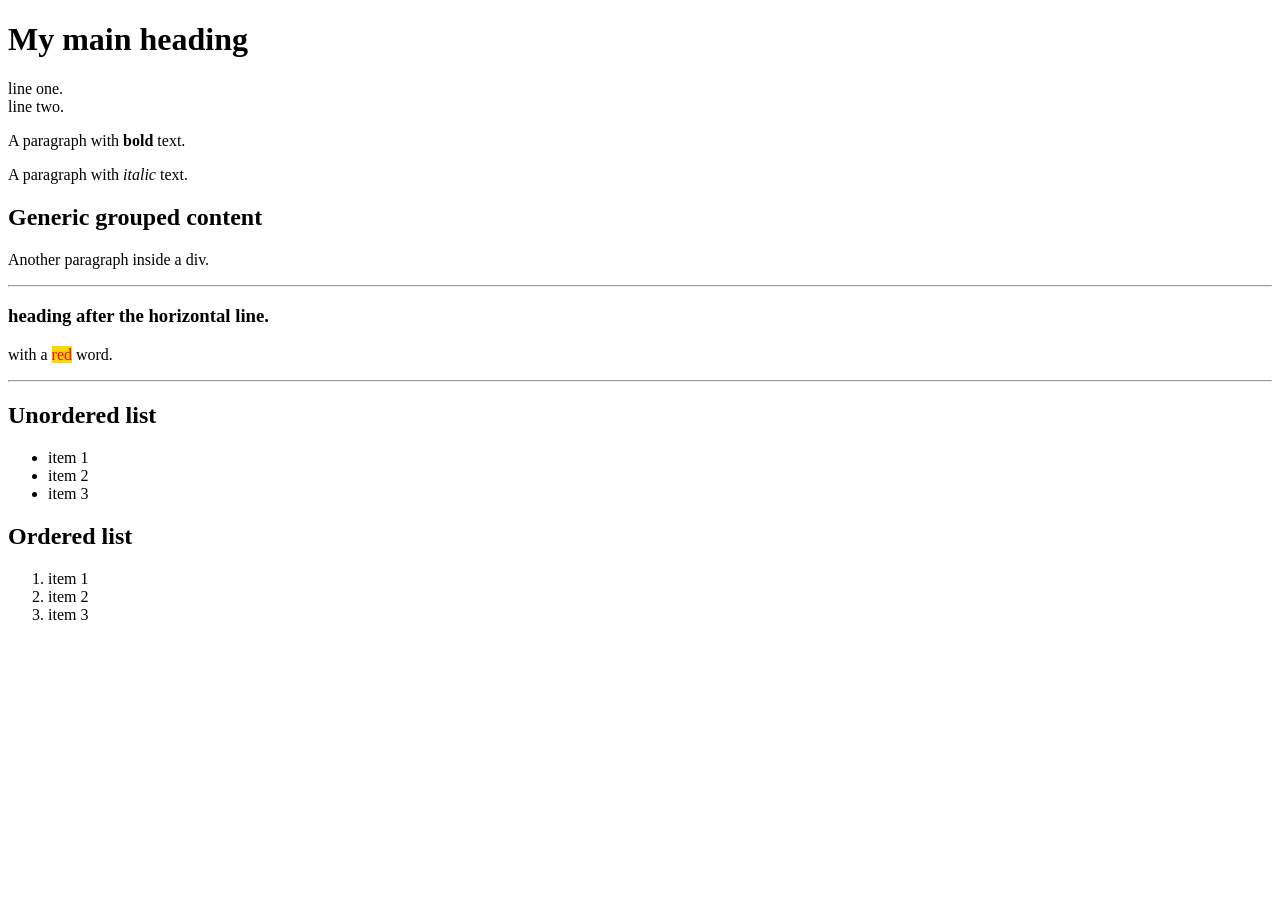
<file: Session2/STARTER/index.html>
<!DOCTYPE html>
<html lang="en">
<head>
    <!--add/adjust meta and title of you choice-->
    <meta charset="UTF-8">
    <meta name="viewport" content="width=device-width, initial-scale=1.0">
    <title>My page</title>
</head>
<body>
    <!--try example for text content elements-->
    <h1>My main heading</h1>
    <p>line one.<br>line two.</p>
    <p>A paragraph with <strong>bold</strong> text.</p>
    <p>A paragraph with <em>italic</em> text.</p>

    <!--Play with div, hr and span elements -->
    <div>
        <h2>Generic grouped content</h2>
        <p>Another paragraph inside a div.</p>
    </div>
    <hr>
    <h3>heading after the horizontal line.</h3>
    <p>
          with a <span style= "color:red; background-color: gold;">red</span> word.
    </p>
    <hr>

    <!--Add list elements-->
    <h2>Unordered list</h2>
    <ul>
        <li>item 1</li>
        <li>item 2</li>
        <li>item 3</li>
    </ul>

    <h2>Ordered list</h2>
    <ol>
        <li>item 1</li>
        <li>item 2</li>
        <li>item 3</li>
    </ol>

</body>
</html>
</file>
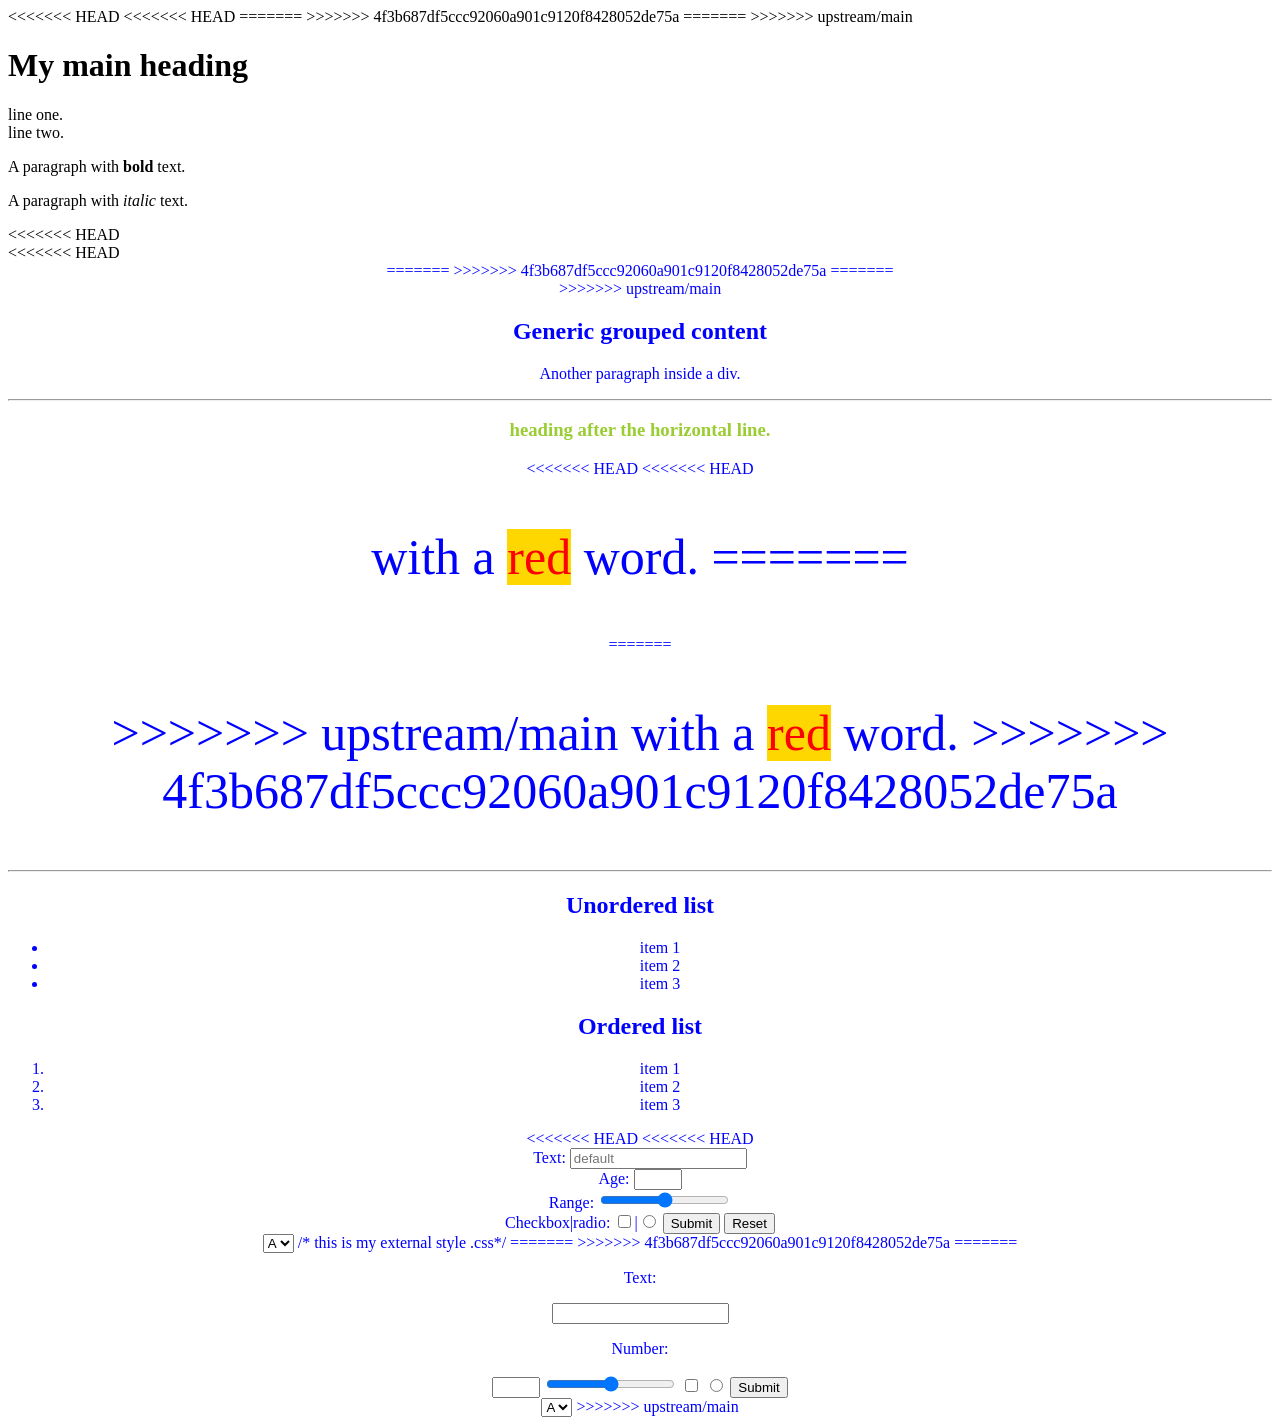
<file: Session3/STARTER/index.html>
<!DOCTYPE html>
<html lang="en">
<head>
    <meta charset="UTF-8">
    <meta name="viewport" content="width=device-width, initial-scale=1.0">
<<<<<<< HEAD
<<<<<<< HEAD
    <style>
        h3{
            color: yellowgreen
        }
    </style>
=======
>>>>>>> 4f3b687df5ccc92060a901c9120f8428052de75a
=======
    <style>
        h3{
            color:yellowgreen;
        }
    </style>
>>>>>>> upstream/main
    <title>My page</title>
</head>
<body>
    <h1>My main heading</h1>
    <p>line one.<br>line two.</p>
    <p>A paragraph with <strong>bold</strong> text.</p>
    <p>A paragraph with <em>italic</em> text.</p>

<<<<<<< HEAD
    <div>
<<<<<<< HEAD
        <div style="color: blue; text-align: center;">
=======
>>>>>>> 4f3b687df5ccc92060a901c9120f8428052de75a
=======
    <div style="color:blue; text-align: center;">
>>>>>>> upstream/main
        <h2>Generic grouped content</h2>
        <p>Another paragraph inside a div.</p>
    </div>
    <hr>
    <h3>heading after the horizontal line.</h3>
<<<<<<< HEAD
<<<<<<< HEAD
    <p style="font-size: 50px">
    with a <span style=
    "color:red; background-color: gold;">red</span> word.
=======
    <p>
=======
    <p style="font-size: 50px;">
>>>>>>> upstream/main
          with a <span style= "color:red; background-color: gold;">red</span> word.
>>>>>>> 4f3b687df5ccc92060a901c9120f8428052de75a
    </p>
    <hr>

    <h2>Unordered list</h2>
    <ul>
        <li>item 1</li>
        <li>item 2</li>
        <li>item 3</li>
    </ul>

    <h2>Ordered list</h2>
    <ol>
        <li>item 1</li>
        <li>item 2</li>
        <li>item 3</li>
    </ol>
<<<<<<< HEAD
<<<<<<< HEAD
    <form>
        <label>Text:</label>
        <input type="text" placeholder="default" reuqired>
        <br><label>Age:</label>
        <input type="number" min="18" max="35">
        <br><label>Range:</label>
        <input type="range" min="1" max="5">
        <br><label>Checkbox|radio:</label>
        <input type="checkbox" >|<input type="radio">
        <input type="submit" value="Submit">
        <input type="reset" value="Reset">
    </form>
    <select>
        <option> A </option>
        <option> B </option>
    </select>
    <!-- link to .html-->
<head>
    <link rel="stylesheet" href="myFirstCSS.css">
</head>
/* this is my external style .css*/
=======
>>>>>>> 4f3b687df5ccc92060a901c9120f8428052de75a
=======

    <form>
        <p>Text:</p> <input type="text">
        <p>Number:</p> <input type="number" min="18" max="35">
        <input type="range" min="1" max="5">
        <input type ="checkbox">
        <input type="radio">
        <input type="submit">
    </form>

    <select>
        <option>A</option>
        <option>B</option>
    </select>
>>>>>>> upstream/main
</body>
</html>
</file>
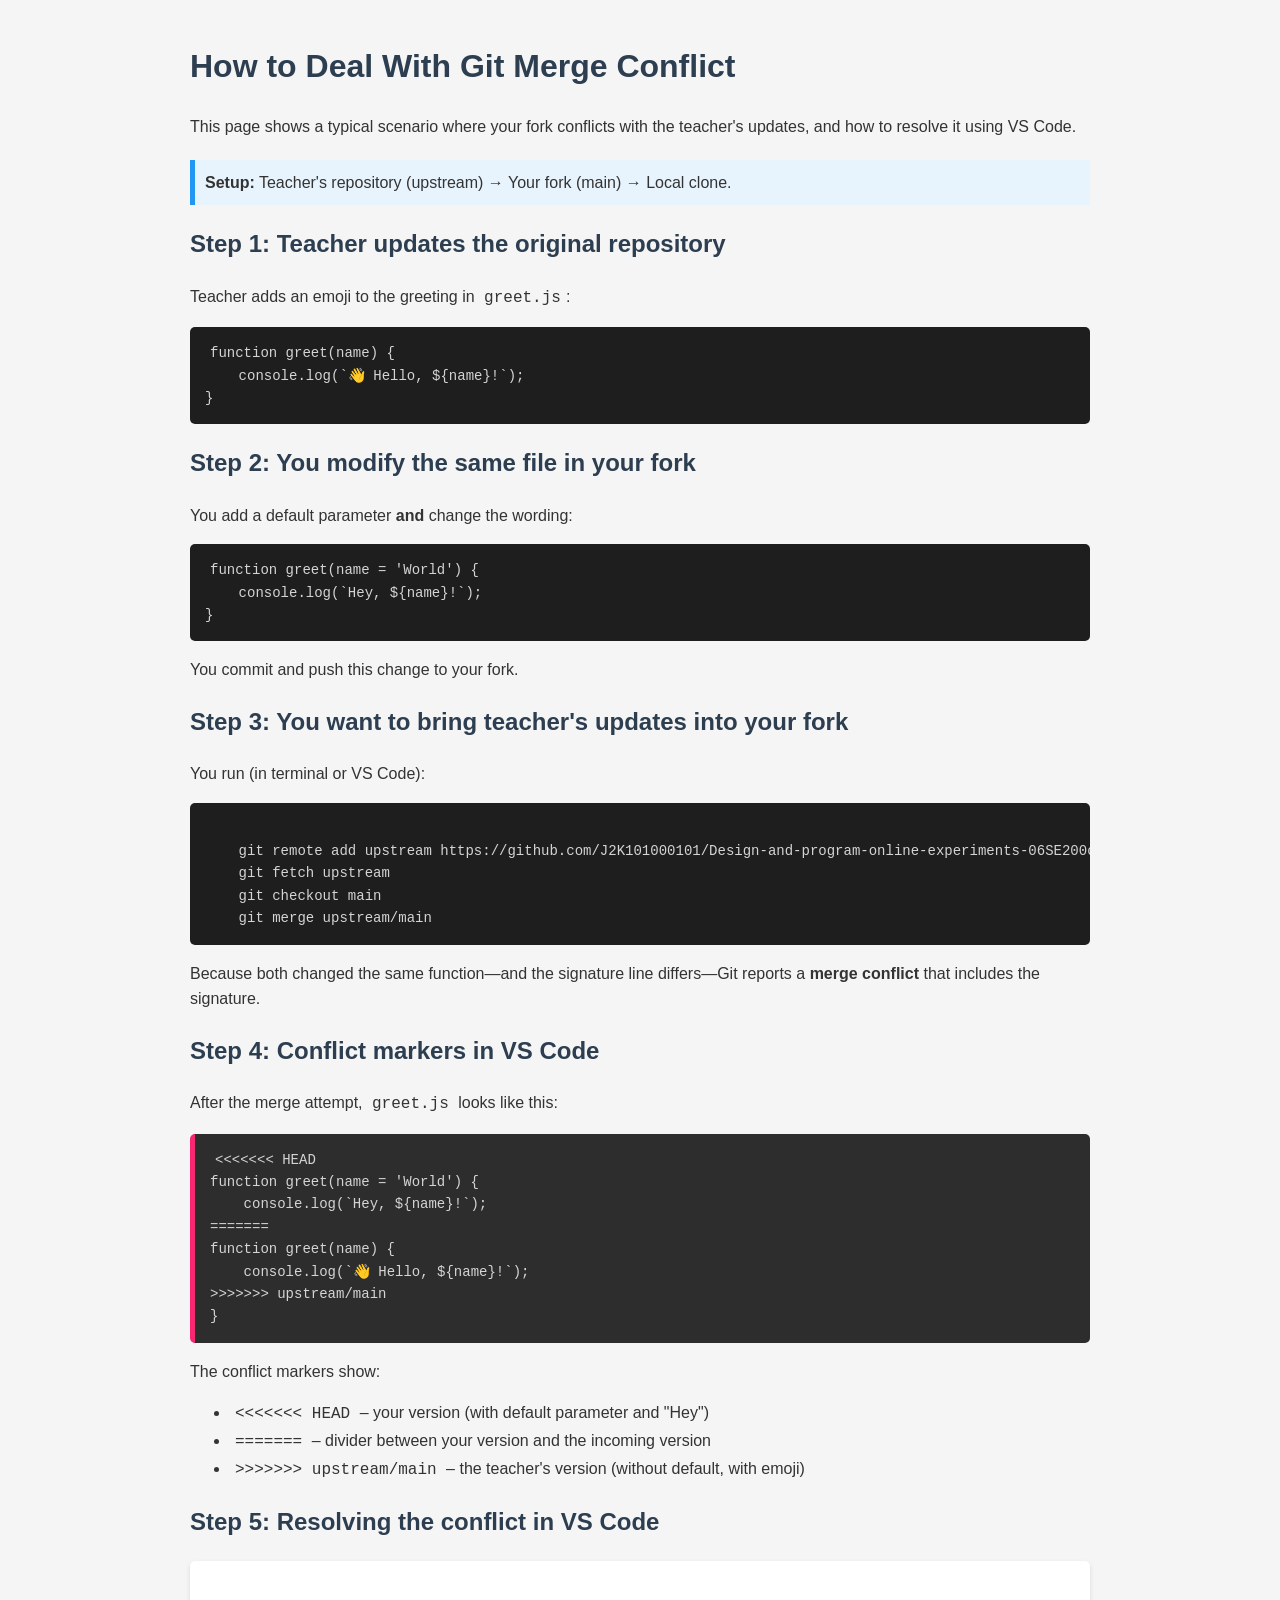
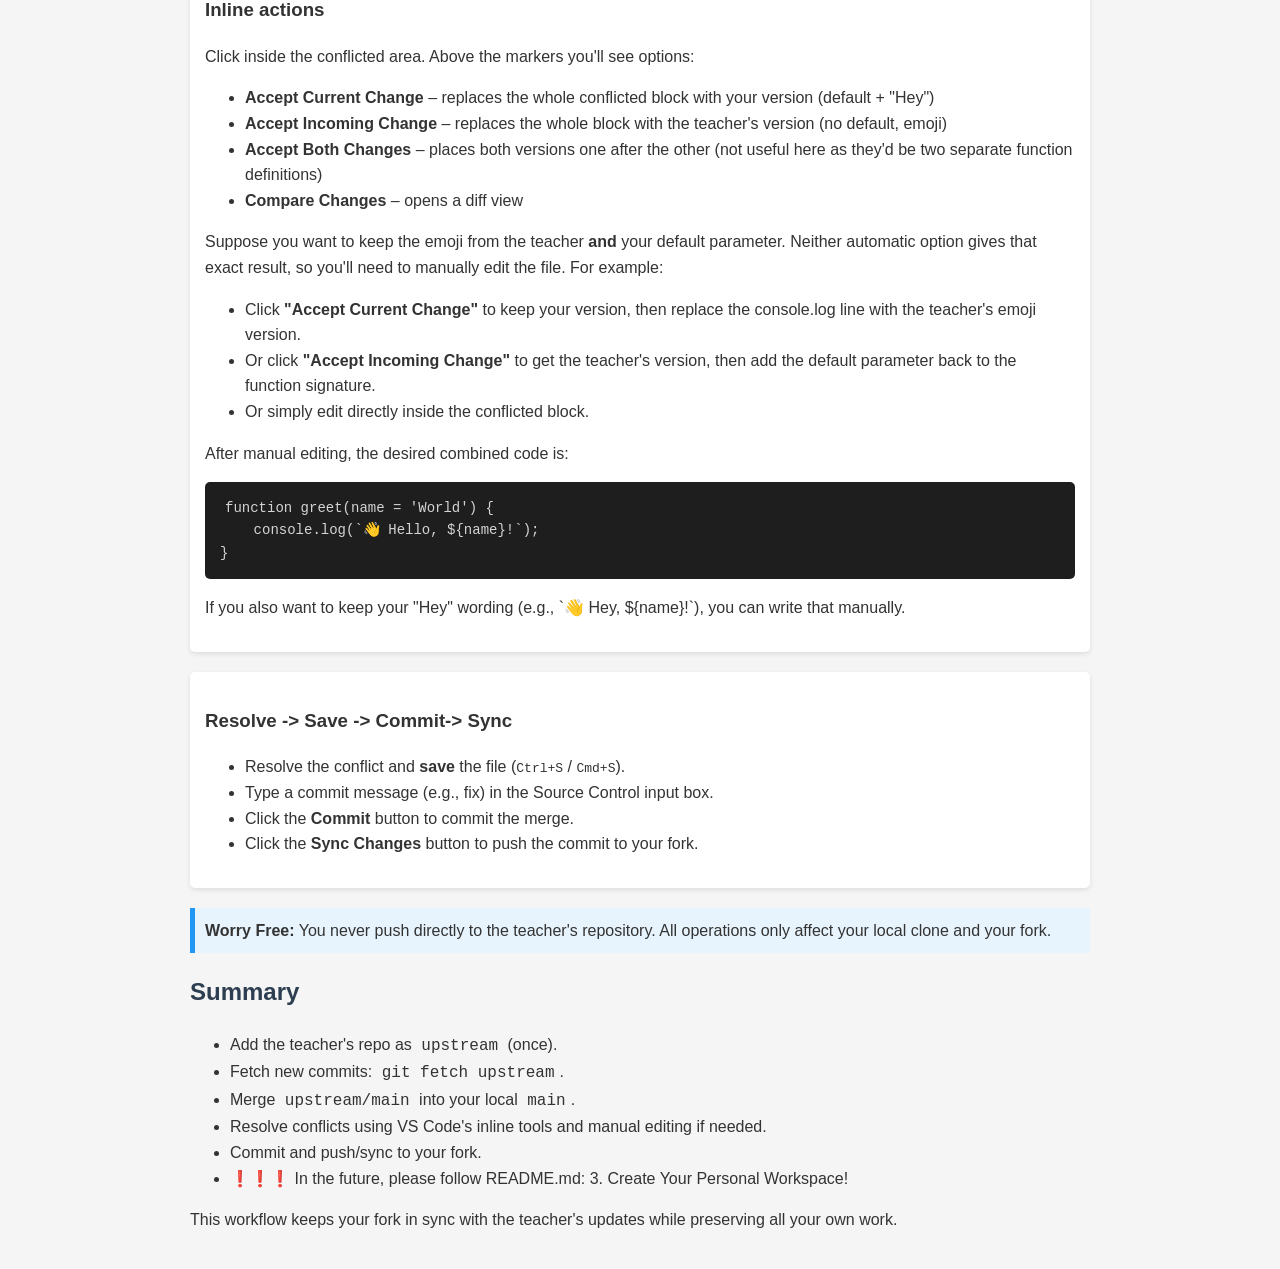
<file: git_merge_conflict.html>
<!DOCTYPE html>
<html lang="en">
<head>
    <meta charset="UTF-8">
    <meta name="viewport" content="width=device-width, initial-scale=1.0">
    <title>Git Merge Conflict</title>
    <style>
        body {
            font-family: 'Segoe UI', Tahoma, Geneva, Verdana, sans-serif;
            line-height: 1.6;
            max-width: 900px;
            margin: 0 auto;
            padding: 20px;
            background: #f5f5f5;
            color: #333;
        }
        h1, h2 {
            color: #2c3e50;
        }
        pre {
            background: #1e1e1e;
            color: #d4d4d4;
            padding: 15px;
            border-radius: 5px;
            overflow-x: auto;
            font-family: 'Courier New', Courier, monospace;
            font-size: 14px;
        }
        code {
            padding: 2px 5px;
            border-radius: 3px;
            font-family: 'Courier New', Courier, monospace;
        }
        .conflict {
            background: #2d2d2d;
            border-left: 5px solid #f92672;
        }
        .note {
            background: #e8f4fd;
            border-left: 5px solid #2196f3;
            padding: 10px;
            margin: 20px 0;
        }
        .step {
            background: #fff;
            padding: 15px;
            margin: 20px 0;
            border-radius: 5px;
            box-shadow: 0 2px 5px rgba(0,0,0,0.1);
        }
    </style>
</head>
<body>
    <h1>How to Deal With Git Merge Conflict</h1>
    <p>This page shows a typical scenario where your fork conflicts with the teacher's updates, and how to resolve it using VS Code.</p>

    <div class="note">
        <strong>Setup:</strong> Teacher's repository (upstream) → Your fork (main) → Local clone.
    </div>

    <h2>Step 1: Teacher updates the original repository</h2>
    <p>Teacher adds an emoji to the greeting in <code>greet.js</code>:</p>
    <pre><code>function greet(name) {
    console.log(`👋 Hello, ${name}!`);
}</code></pre>

    <h2>Step 2: You modify the same file in your fork</h2>
    <p>You add a default parameter <strong>and</strong> change the wording:</p>
    <pre><code>function greet(name = 'World') {
    console.log(`Hey, ${name}!`);
}</code></pre>
    <p>You commit and push this change to your fork.</p>

    <h2>Step 3: You want to bring teacher's updates into your fork</h2>
    <p>You run (in terminal or VS Code):</p>
    <pre><code>
    git remote add upstream https://github.com/J2K101000101/Design-and-program-online-experiments-06SE200o800i-.git
    git fetch upstream
    git checkout main
    git merge upstream/main</code></pre>
    <p>Because both changed the same function—and the signature line differs—Git reports a <strong>merge conflict</strong> that includes the signature.</p>

    <h2>Step 4: Conflict markers in VS Code</h2>
    <p>After the merge attempt, <code>greet.js</code> looks like this:</p>
    <pre class="conflict"><code>&lt;&lt;&lt;&lt;&lt;&lt;&lt; HEAD
function greet(name = 'World') {
    console.log(`Hey, ${name}!`);
=======
function greet(name) {
    console.log(`👋 Hello, ${name}!`);
&gt;&gt;&gt;&gt;&gt;&gt;&gt; upstream/main
}</code></pre>
    <p>The conflict markers show:</p>
    <ul>
        <li><code>&lt;&lt;&lt;&lt;&lt;&lt;&lt; HEAD</code> – your version (with default parameter and "Hey")</li>
        <li><code>=======</code> – divider between your version and the incoming version</li>
        <li><code>&gt;&gt;&gt;&gt;&gt;&gt;&gt; upstream/main</code> – the teacher's version (without default, with emoji)</li>
    </ul>

    <h2>Step 5: Resolving the conflict in VS Code</h2>
    <div class="step">
        <h3>Inline actions</h3>
        <p>Click inside the conflicted area. Above the markers you'll see options:</p>
        <ul>
            <li><strong>Accept Current Change</strong> – replaces the whole conflicted block with your version (default + "Hey")</li>
            <li><strong>Accept Incoming Change</strong> – replaces the whole block with the teacher's version (no default, emoji)</li>
            <li><strong>Accept Both Changes</strong> – places both versions one after the other (not useful here as they'd be two separate function definitions)</li>
            <li><strong>Compare Changes</strong> – opens a diff view</li>
        </ul>

        <p>Suppose you want to keep the emoji from the teacher <strong>and</strong> your default parameter. Neither automatic option gives that exact result, so you'll need to manually edit the file. For example:</p>
        <ul>
            <li>Click <strong>"Accept Current Change"</strong> to keep your version, then replace the console.log line with the teacher's emoji version.</li>
            <li>Or click <strong>"Accept Incoming Change"</strong> to get the teacher's version, then add the default parameter back to the function signature.</li>
            <li>Or simply edit directly inside the conflicted block.</li>
        </ul>

        <p>After manual editing, the desired combined code is:</p>
        <pre><code>function greet(name = 'World') {
    console.log(`👋 Hello, ${name}!`);
}</code></pre>
        <p>If you also want to keep your "Hey" wording (e.g., `👋 Hey, ${name}!`), you can write that manually.</p>
    </div>

    <div class="step">
        <h3>Resolve -> Save -> Commit-> Sync </h3>
        <ul>
            <li>Resolve the conflict and <strong>save</strong> the file (<kbd>Ctrl+S</kbd> / <kbd>Cmd+S</kbd>).</li>
            <li>Type a commit message (e.g., fix) in the Source Control input box.</li>
            <li>Click the <strong>Commit</strong> button to commit the merge.</li>
            <li>Click the <strong>Sync Changes</strong> button to push the commit to your fork.</li>
        </ul>
    </div>

    <div class="note">
        <strong>Worry Free:</strong> You never push directly to the teacher's repository. All operations only affect your local clone and your fork.
    </div>

    <h2>Summary</h2>
    <ul>
        <li>Add the teacher's repo as <code>upstream</code> (once).</li>
        <li>Fetch new commits: <code>git fetch upstream</code>.</li>
        <li>Merge <code>upstream/main</code> into your local <code>main</code>.</li>
        <li>Resolve conflicts using VS Code's inline tools and manual editing if needed.</li>
        <li>Commit and push/sync to your fork.</li>
        <li>❗❗❗ In the future, please follow README.md: 3. Create Your Personal Workspace!</li>
    </ul>

    <p>This workflow keeps your fork in sync with the teacher's updates while preserving all your own work.</p>
</body>
</html>
</file>
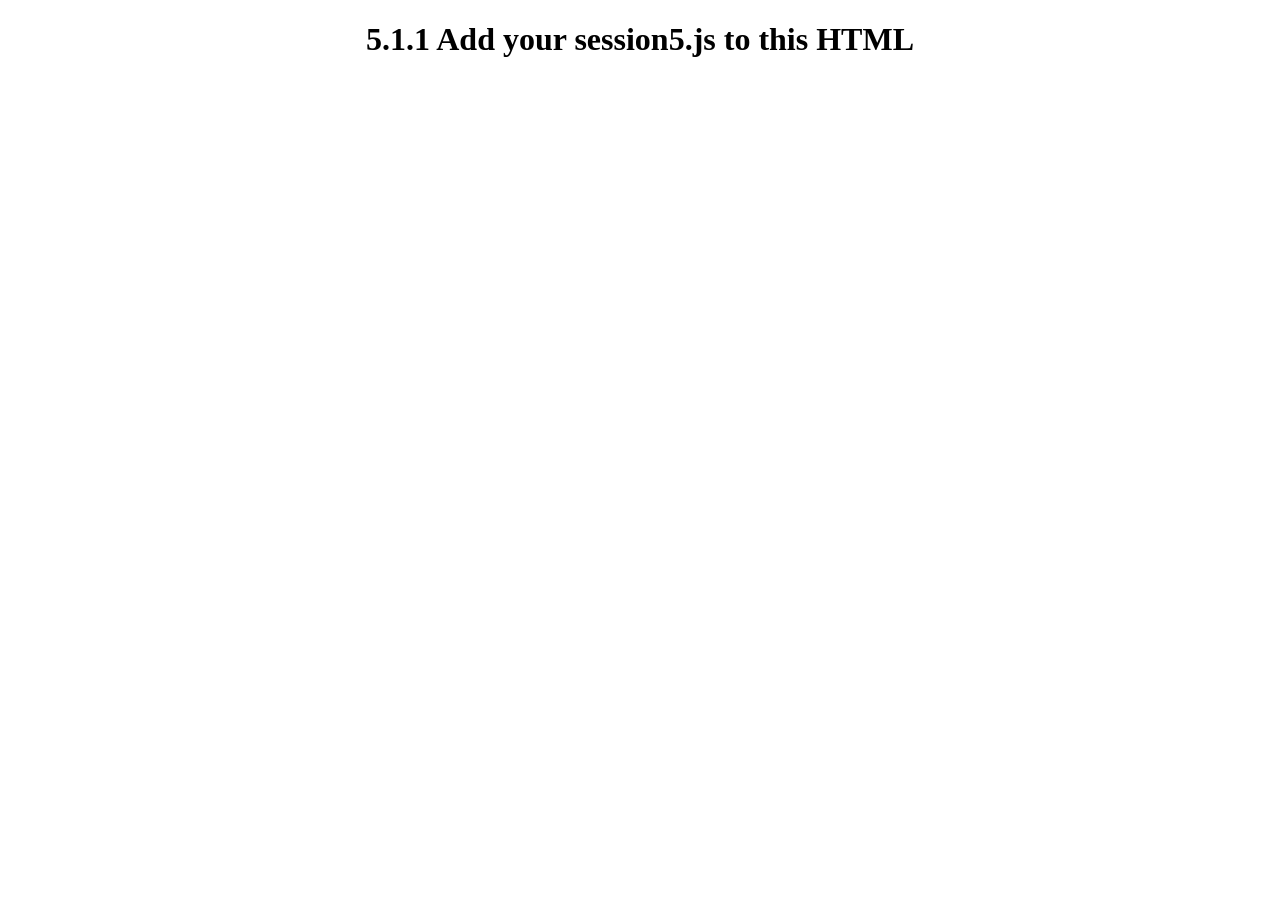
<file: session_5_lina/session5.html>
<!DOCTYPE html>
<html lang="en">
<head>
    <meta charset="UTF-8">
    <meta name="viewport" content="width=device-width, initial-scale=1.0">
    <link rel="stylesheet" href="session5.css">
      <title>Session 5</title>
</head>
<body>
    <h1>5.1.1 Add your session5.js to this HTML</h1>
    <script src="loops_exercise.js"></script>
    
</body>
</html>
</file>
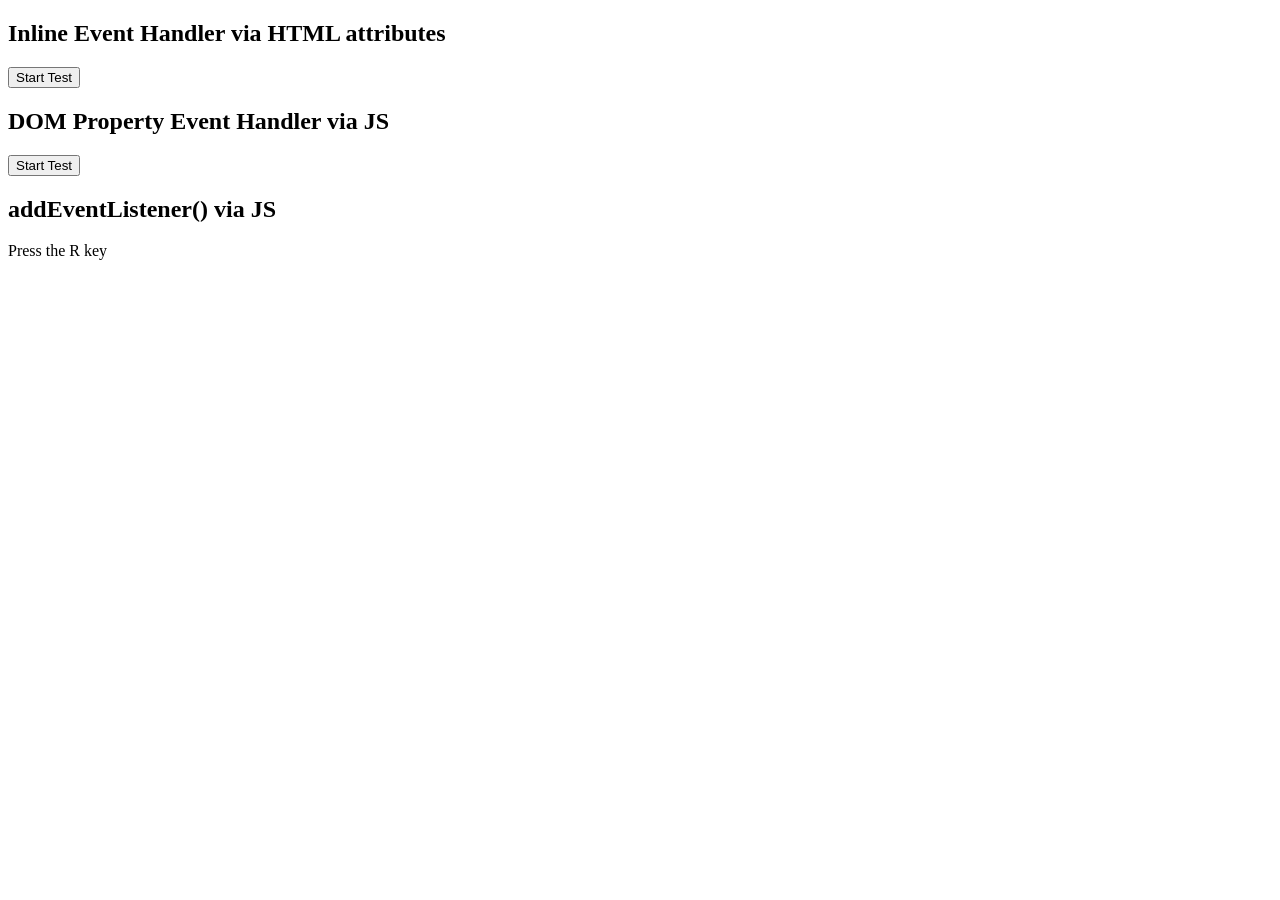
<file: Session10/STARTER/session10.html>
<!DOCTYPE html>
<html>
<head>
    <title>Session 10</title>
</head>
<body>

    <h2>Inline Event Handler via HTML attributes</h2>
    <button onclick="startReactionTestInline()">Start Test</button>

    <h2>DOM Property Event Handler via JS</h2>
    <button id="domBtn">Start Test</button>

    <h2>addEventListener() via JS</h2>
    <p>Press the R key</p>

    <script>
        function startReactionTestInline() {
            alert("inline alert 1!")
            
        }

        document.getElementById("domBtn").onclick=function myFh(){
            alert("alert 2!")
        }

        document.addEventListener("keydown",
        function myevent(event){
            console.log(`my event type: ${event.type}`)
            console.log(`my event target: ${event.target}`)
            console.log(`my event key: ${event.key}`)
            console.log(`my event code: ${event.code}`)
            if(event.key === "r"){
                alert("alert 3");
            }else if(event.key==="e"){
                alert("it is not a R key")
            }

        }
        )

        document.addEventListener("click",
        (event)=>{
            console.log(`my event type: ${event.type}`);
            console.log(`my event target: ${event.target}`)
            console.log(`where: ${event.clientX} & ${event.clientY}`)

        })


    </script>

</body>
</html>
</file>
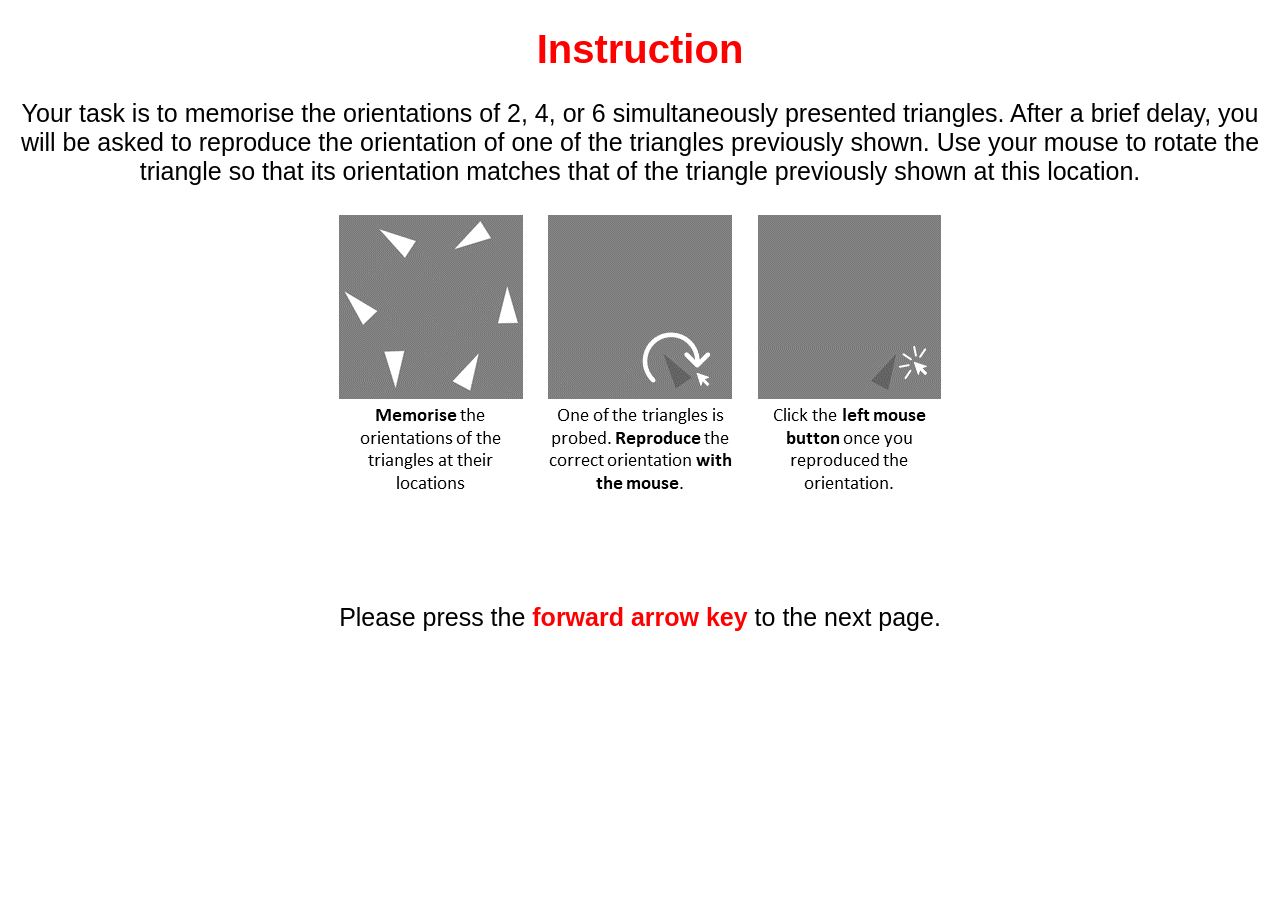
<file: Session3/STARTER/example_task_instruction.html>
<!DOCTYPE html>
<html lang="en">
<head>
  <meta charset="UTF-8">
  <meta name="viewport" content="width=device-width, initial-scale=1.0">
  <meta name="author" content="Shuangke Jiang">
  <title>Orientation Reproduction Task</title>
  <style>
    *{
      background-color: white;
      color: black;
      text-align: center;
      font-family: Arial, Helvetica, sans-serif;
      font-size:25px;
    }
    h1{
      color: red;
      font-size: 40px;
      font-weight: bold;
    }
</style>
</head>
<body>
  <dv>
  <h1>Instruction</h1>
  <p>  Your task is to memorise the orientations of 2, 4, or 6 simultaneously presented triangles.
    After a brief delay, you will be asked to reproduce the orientation of one of the triangles previously shown. 
    Use your mouse to rotate the triangle so that its orientation matches that of the triangle previously shown at this location.<br><br>
      <img src="img/orient_1.png">
  </p>	
  <br><br>
  <p>
    Please press the <strong><span style = "color:red">forward arrow key</span></strong> to the next page.
  </p>
  <br><br>
  </dv>
</body>
</html>
</file>
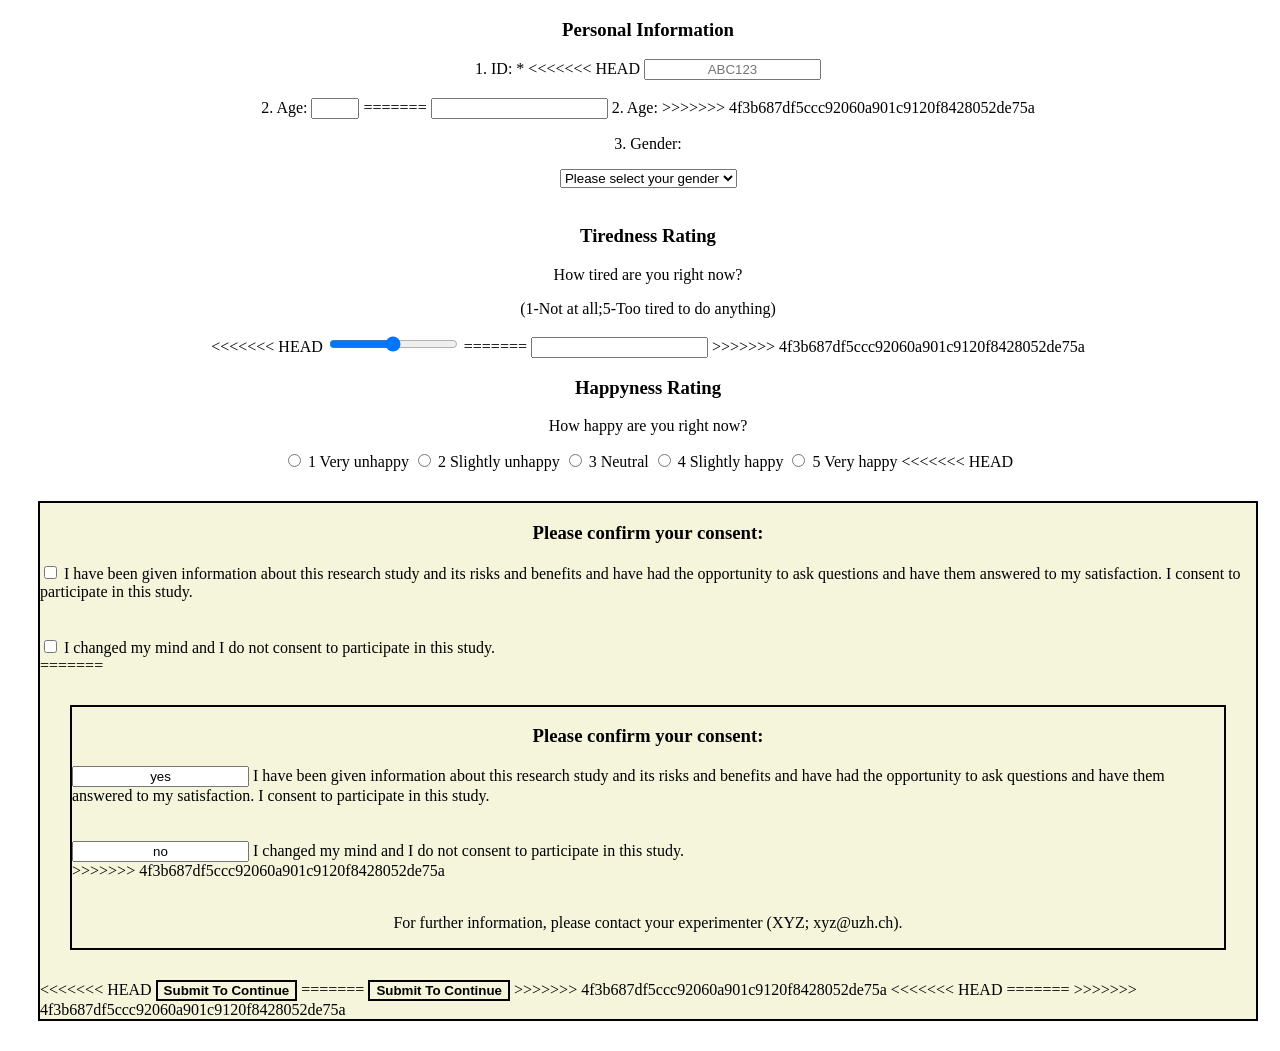
<file: Session3/STARTER/form.html>
<!--Exercise 3.1: form and input-->

<!DOCTYPE html>
<html lang="en">
<head>
    <meta charset="UTF-8">
    <meta name="viewport" content="width=device-width, initial-scale=1.0">
    <link rel="stylesheet" href="selector.css">
    <title>Participant Information and Consent</title>

</head>
<body>

    <form id="experimentForm" target="_self">
        <h3>Personal Information</h3>
  

      <!--3.2.1 Create inputs to ask participants for some personal information, like ID (as text input; placehoder text as ABC123), age (as number input, add min = 18 and max = 35 input)-->
      <label>1. ID: *</label>
<<<<<<< HEAD
      <input type="text" placeholder="ABC123" required>
      <br>
      <br>
      <label>2. Age: </label>
      <input type="number" min="18" max="35" required>
=======
      <input >
      
      <label>2. Age: </label>
>>>>>>> 4f3b687df5ccc92060a901c9120f8428052de75a


      <!--3.2.2 Add drop-down more options (Non-Binary) for gender information-->
      <p>3. Gender:</p>
      <select name="gender" >
        <option value="" disabled selected>Please select your gender</option>
        <option>Woman</option>
        <option>Man</option>
<<<<<<< HEAD
        <option>Non-Binary</option>
=======
>>>>>>> 4f3b687df5ccc92060a901c9120f8428052de75a
      </select>
      <br><br> 

      <!--3.2.3 Add an input as a type of input to "range" for this alertness question, don't forget about the min and max values for the range-->
       <h3>Tiredness Rating</h3>
       <p>How tired are you right now? </p>
       <p>(1-Not at all;5-Too tired to do anything)</p>
<<<<<<< HEAD
       <input type="range" min="1" max="5">
=======
       <input >
>>>>>>> 4f3b687df5ccc92060a901c9120f8428052de75a

      <h3>Happyness Rating</h3>
      <p id="happiness-q">How happy are you right now?</p>

          <label class="likert-option">
              <input type="radio" name="happiness" id="h-1" value="1" >
              <span class="num">1</span>
              <span class="desc">Very unhappy</span>
          </label>

          <label class="likert-option">
              <input type="radio" name="happiness" id="h-2" value="2">
              <span class="num">2</span>
              <span class="desc">Slightly unhappy</span>
          </label>

          <label class="likert-option">
              <input type="radio" name="happiness" id="h-3" value="3">
              <span class="num">3</span>
              <span class="desc">Neutral</span>
          </label>

          <label class="likert-option">
              <input type="radio" name="happiness" id="h-4" value="4">
              <span class="num">4</span>
              <span class="desc">Slightly happy</span>
          </label>

          <label class="likert-option">
              <input type="radio" name="happiness" id="h-5" value="5">
              <span class="num">5</span>
              <span class="desc">Very happy</span>
          </label>

<<<<<<< HEAD
      <div class="finals">
      <!--3.2.4 change the type of input to "checkbox" for the "consent_yes" and "consent_no"-->
        <h3>Please confirm your consent: </h3>
        <input type="checkbox" name="consent_yes" value="yes"> I have been given information about this research study and its risks and benefits and have had the opportunity to ask questions and have them answered to my satisfaction. I consent to participate in this study. <br> 
        <br><br>
        <input type="checkbox" name="consent_no" value="no"> I changed my mind and I do not consent to participate in this study. <br> 
=======
      <div class="final">
      <!--3.2.4 change the type of input to "checkbox" for the "consent_yes" and "consent_no"-->
        <h3>Please confirm your consent: </h3>
        <input type="" name="consent_yes" value="yes"> I have been given information about this research study and its risks and benefits and have had the opportunity to ask questions and have them answered to my satisfaction. I consent to participate in this study. <br> 
        <br><br>
        <input type="" name="consent_no" value="no"> I changed my mind and I do not consent to participate in this study. <br> 
>>>>>>> 4f3b687df5ccc92060a901c9120f8428052de75a
        <br><br>

        <p> For further information, please contact your experimenter (XYZ; xyz@uzh.ch).</p>
      </div>
        
      <!-- 3.2.5 change the color of 'Submit To Continue' to blue externally using id; and change the background-color of all class="final" to beige-->
<<<<<<< HEAD
    
      <input id="submit_button" type="button" value="Submit To Continue" class="final">
    
=======
      <input id="submit_button" type="button" value="Submit To Continue" class="final">
  
>>>>>>> 4f3b687df5ccc92060a901c9120f8428052de75a

        <!-- # plus 1: make personal information inputs (ID, age, gender) mandatory/required. -->   
        <!-- # plus 2: use inline css to make/add asterisk in red to indicate that it is required.-->
        <!-- # plus 3: explore name attribute by deleting the name in id="h-5" and try to select 5 Very happy and any other options-->   
        <!-- # plus 4: try to use button tags instead of input to create a exit button; learn from documentary https://developer.mozilla.org/en-US/docs/Web/HTML/Reference/Elements/button-->  
      <!-- # plus 5: when submit, redirect to a different page example_task_instruction.html learn from https://www.w3schools.com/tags/att_form_action.asp or https://www.w3schools.com/tags/att_formaction.asp -->

      </form>
<<<<<<< HEAD
=======

>>>>>>> 4f3b687df5ccc92060a901c9120f8428052de75a
      
</body>
</html>
</file>
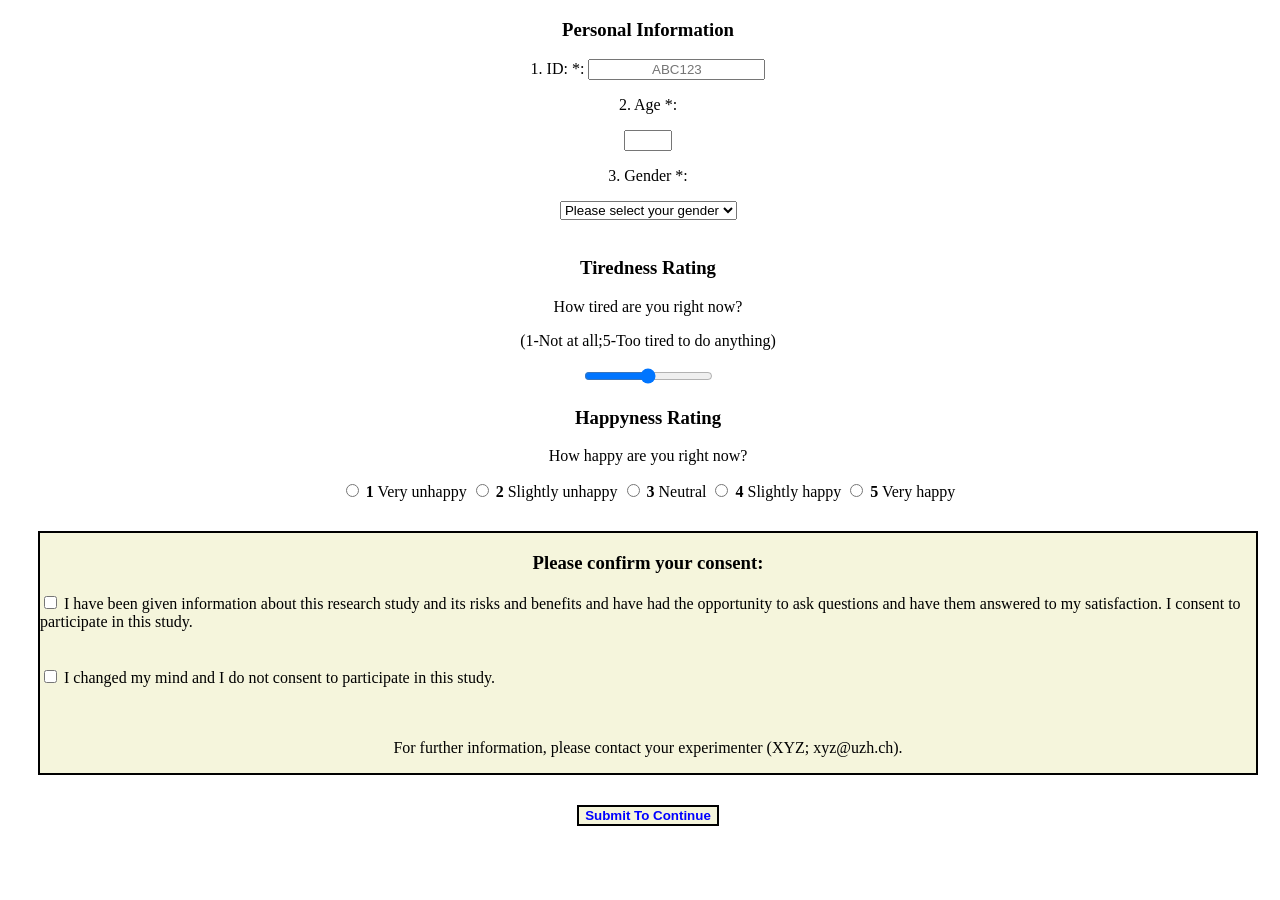
<file: Session3/STARTER/form_solution.html>
<!--Exercise 3.1: form and input-->

<!DOCTYPE html>
<html lang="en">
<head>
    <meta charset="UTF-8">
    <meta name="viewport" content="width=device-width, initial-scale=1.0">
    <link rel="stylesheet" href="selector_solution.css">
    <title>Participant Information and Consent</title>

</head>
<body>

    <form id="experimentForm" target="_self" > 
        <h3>Personal Information</h3>
  

      <!--3.2.1 Create inputs to ask participants for some personal information, like ID (as text input; placehoder text as ABC123), age (as number input, add min = 18 and max = 35 input)-->
      <label>1. ID: *:</label>
      <input type="text" placeholder="ABC123">
      
      <p>2. Age *: </p>
      <input type="number" min="18" max="35">


      <!--3.2.2 Add drop-down more options (Non-Binary) for gender information-->
        <p>3. Gender *:</p>
        <select name="gender">
          <option value="" disabled selected>Please select your gender</option>
          <option>Woman</option>
          <option>Man</option>
          <option>Non-Binary</option>
        </select>
        <br><br> 

      <!--3.2.3 Add an input as a type of input to "range" for this alertness question, don't forget about the min and max values for the range-->
       <h3>Tiredness Rating</h3>
       <p>How tired are you right now? </p>
       <p>(1-Not at all;5-Too tired to do anything)</p>
       <input type="range" min="1" max="5">

      <h3>Happyness Rating</h3>
      <p id="happiness-q">How happy are you right now?</p>

          <label class="likert-option">
              <input type="radio" name="happiness" id="h-1" value="1">
              <span class="num">1</span>
              <span class="desc">Very unhappy</span>
          </label>

          <label class="likert-option">
              <input type="radio" name="happiness" id="h-2" value="2">
              <span class="num">2</span>
              <span class="desc">Slightly unhappy</span>
          </label>

          <label class="likert-option">
              <input type="radio" name="happiness" id="h-3" value="3">
              <span class="num">3</span>
              <span class="desc">Neutral</span>
          </label>

          <label class="likert-option">
              <input type="radio" name="happiness" id="h-4" value="4">
              <span class="num">4</span>
              <span class="desc">Slightly happy</span>
          </label>

          <label class="likert-option">
              <input type="radio" name="happiness" id="h-5" value="5">
              <span class="num">5</span>
              <span class="desc">Very happy</span>
          </label>

      <div class="final">
      <!--3.2.4 change the type of input to "checkbox" for the "consent_yes" and "consent_no"-->
        <h3>Please confirm your consent: </h3>
        <input type="checkbox" name="consent_yes" value="yes"> I have been given information about this research study and its risks and benefits and have had the opportunity to ask questions and have them answered to my satisfaction. I consent to participate in this study. <br> 
        <br><br>
        <input type="checkbox" name="consent_no" value="no"> I changed my mind and I do not consent to participate in this study. <br> 
        <br><br>

        <p> For further information, please contact your experimenter (XYZ; xyz@uzh.ch).</p>
      </div>
        
      <!-- 3.2.5 change the color of 'Submit To Continue' to blue externally using id; and change the background-color of all class="final" to beige-->
      <input id="submit_button" type="submit" value="Submit To Continue" class="final">

  

      <!-- # plus 1: make personal information inputs (ID, age, gender) mandatory/required. -->   
       <!-- # plus 2: use inline css to make/add asterisk in red to indicate that it is required.-->
      <!-- # plus 3: explore name attribute by deleting the name in id="h-5" and try to select 5 Very happy and any other options-->   
      <!-- # plus 4: try to use button tags instead of input to create a exit button; learn from documentary https://developer.mozilla.org/en-US/docs/Web/HTML/Reference/Elements/button-->  
      <!-- # plus 5: when submit, redirect to a different page example_task_instruction.html learn from https://www.w3schools.com/tags/att_form_action.asp or https://www.w3schools.com/tags/att_formaction.asp -->

      </form>

      
</body>
</html>
</file>
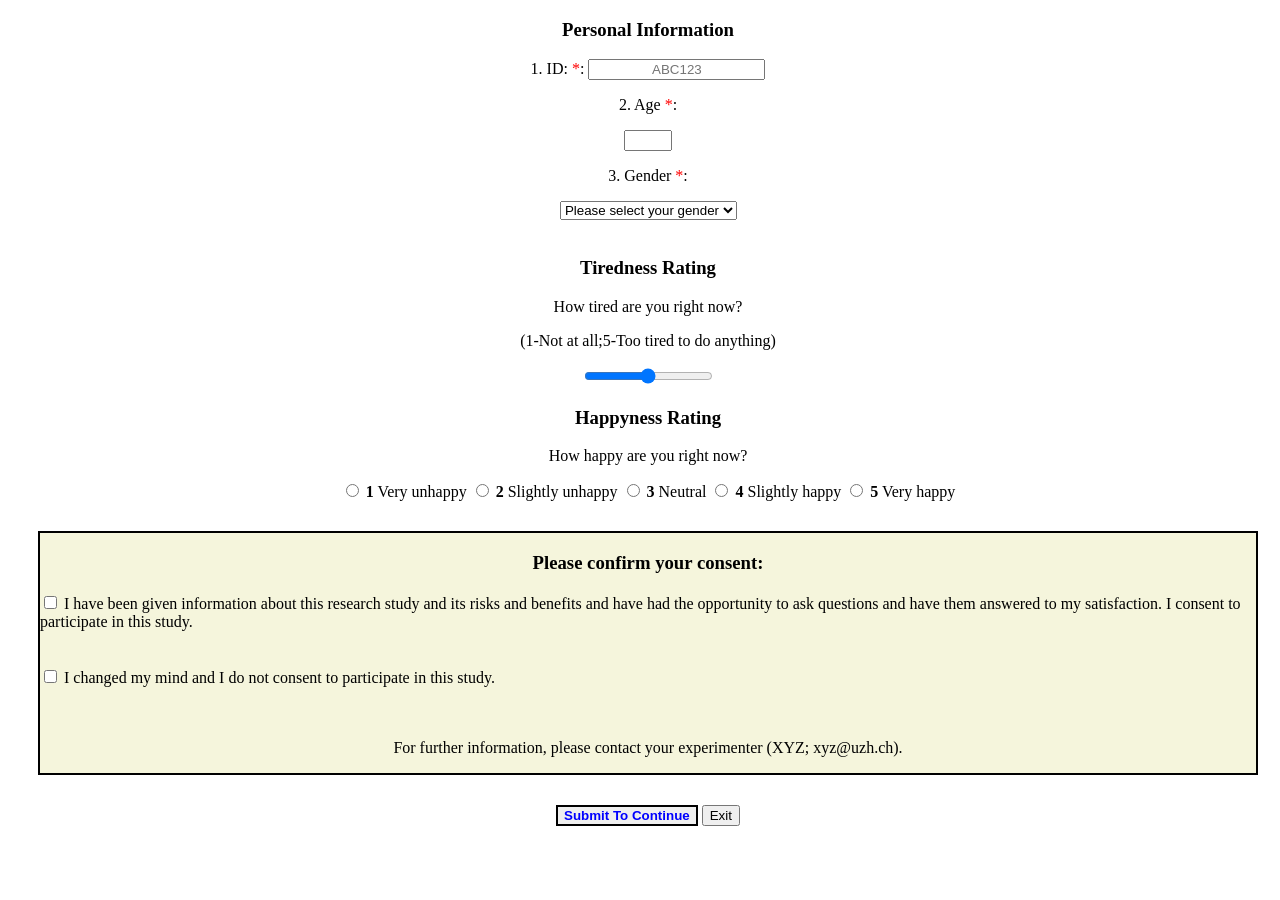
<file: Session3/STARTER/form_solution_plus.html>
<!--Exercise 3.1: form and input-->

<!DOCTYPE html>
<html lang="en">
<head>
    <meta charset="UTF-8">
    <meta name="viewport" content="width=device-width, initial-scale=1.0">
    <link rel="stylesheet" href="selector_solution_plus.css">
    <title>Participant Information and Consent</title>

</head>
<body>

       <!-- using form attribute action -->
    <form id="experimentForm" target="_self" action="example_task_instruction.html"> 
        <h3>Personal Information</h3>
  

      <!--3.2.1 Create inputs to ask participants for some personal information, like ID (as text input; placehoder text as ABC123), age (as number input, add min = 18 and max = 35 input)-->
      <label>1. ID: <span style="color:red">*</span>:</label>
      <input type="text" placeholder="ABC123" required>
      
      <p>2. Age <span style="color:red">*</span>: </p>
      <input type="number" min="18" max="35" required>


      <!--3.2.2 Add drop-down more options (Non-Binary) for gender information-->
        <p>3. Gender <span style="color:red">*</span>:</p>
        <select name="gender" required>
          <option value="" disabled selected>Please select your gender</option>
          <option>Woman</option>
          <option>Man</option>
          <option>Non-Binary</option>
        </select>
        <br><br> 

      <!--3.2.3 Add an input as a type of input to "range" for this alertness question, don't forget about the min and max values for the range-->
       <h3>Tiredness Rating</h3>
       <p>How tired are you right now? </p>
       <p>(1-Not at all;5-Too tired to do anything)</p>
       <input type="range" min="1" max="5">

      <h3>Happyness Rating</h3>
      <p id="happiness-q">How happy are you right now?</p>

          <label class="likert-option">
              <input type="radio" name="happiness" id="h-1" value="1" required>
              <span class="num">1</span>
              <span class="desc">Very unhappy</span>
          </label>

          <label class="likert-option">
              <input type="radio" name="happiness" id="h-2" value="2">
              <span class="num">2</span>
              <span class="desc">Slightly unhappy</span>
          </label>

          <label class="likert-option">
              <input type="radio" name="happiness" id="h-3" value="3">
              <span class="num">3</span>
              <span class="desc">Neutral</span>
          </label>

          <label class="likert-option">
              <input type="radio" name="happiness" id="h-4" value="4">
              <span class="num">4</span>
              <span class="desc">Slightly happy</span>
          </label>

          <label class="likert-option">
              <input type="radio"  id="h-5" value="5">
              <span class="num">5</span>
              <span class="desc">Very happy</span>
          </label>

      <div class="final">
      <!--3.2.4 change the type of input to "checkbox" for the "consent_yes" and "consent_no"-->
        <h3>Please confirm your consent: </h3>
        <input type="checkbox" name="consent_yes" value="yes"> I have been given information about this research study and its risks and benefits and have had the opportunity to ask questions and have them answered to my satisfaction. I consent to participate in this study. <br> 
        <br><br>
        <input type="checkbox" name="consent_no" value="no"> I changed my mind and I do not consent to participate in this study. <br> 
        <br><br>

        <p> For further information, please contact your experimenter (XYZ; xyz@uzh.ch).</p>
      </div>
        
      <!-- 3.2.5 change the color of 'Submit To Continue' to blue externally using id; and change the background-color of all class="final" to beige-->
      <!-- using submit input attribute formaction -->
      <input id="submit_button" type="submit" value="Submit To Continue" formaction="example_task_instruction.html">
      <!-- <input id="submit_button" type="submit" value="Submit To Continue" class="final"> -->
      <button type="button">Exit</button>
  

      <!-- # plus 1: make personal information inputs (ID, age, gender) mandatory/required. -->   
       <!-- # plus 2: use inline css to make/add asterisk in red to indicate that it is required.-->
      <!-- # plus 3: explore name attribute by deleting the name in id="h-5" and try to select 5 Very happy and any other options-->   
      <!-- # plus 4: try to use button tags instead of input to create a exit button; learn from documentary https://developer.mozilla.org/en-US/docs/Web/HTML/Reference/Elements/button-->  
      <!-- # plus 5: when submit, redirect to a different page example_task_instruction.html learn from https://www.w3schools.com/tags/att_form_action.asp or https://www.w3schools.com/tags/att_formaction.asp -->

      </form>

      
</body>
</html>
</file>
<file: Session3/STARTER/myFirstCSS.css>
#myID {
    color: blue;
    }


.myClass { background-color: beige; }
</file>
<file: session_5_lina/session5.css>
h1{
    text-align: center;
}
</file>
<file: Session3/STARTER/selector.css>
/* exercise 3.2: Selectors */
/* 1. link to form.html */ 
/* 2. Observe the changes in style */ 

/* single type  selector */  
div{
    border: 2px solid black;
    text-align: left;
    margin: 30px;
}

/* multiple type selectors */
head,body {
    width: 100%;
    height: 100%;
}

/* univeral selector */
*{
    text-align: center;
}

/*class selector */
.num{
<<<<<<< HEAD
    background-color: beige;
=======
    font-weight: bold;
>>>>>>> 4f3b687df5ccc92060a901c9120f8428052de75a
}


/* id selector */
#submit_button{
    font-weight: bold;
<<<<<<< HEAD
    color: blue;
    border: 2px solid black;
}

.final{
    background-color: beige;
}

.finals{
    background-color: beige;
}
=======
    color: red;
    border: 2px solid black;
}

>>>>>>> 4f3b687df5ccc92060a901c9120f8428052de75a
</file>
<file: Session3/STARTER/selector_solution.css>
/* exercise 3.2: Selectors */
/* 1. link to form.html */ 
/* 2. Observe the changes in style */ 

/* single type  selector */  
div{
    border: 2px solid black;
    text-align: left;
    margin: 30px;
}

/* multiple type selectors */
head,body {
    width: 100%;
    height: 100%;
}

/* univeral selector */
*{
    text-align: center;
}

/*class selector */
.num{
    font-weight: bold;
}

.final{
    background-color: beige;
}

/* id selector */
#submit_button{
    font-weight: bold;
    color: blue;
    border: 2px solid black;
}
</file>
<file: Session3/STARTER/selector_solution_plus.css>
/* exercise 3.2: Selectors */
/* 1. link to form.html */ 
/* 2. Observe the changes in style */ 

/* single type  selector */  
div{
    border: 2px solid black;
    text-align: left;
    margin: 30px;
}

/* multiple type selectors */
head,body {
    width: 100%;
    height: 100%;
}

/* univeral selector */
*{
    text-align: center;
}

/*class selector */
.num{
    font-weight: bold;
}

.final{
    background-color: beige;
}

/* id selector */
#submit_button{
    font-weight: bold;
    color: blue;
    border: 2px solid black;
}
</file>
